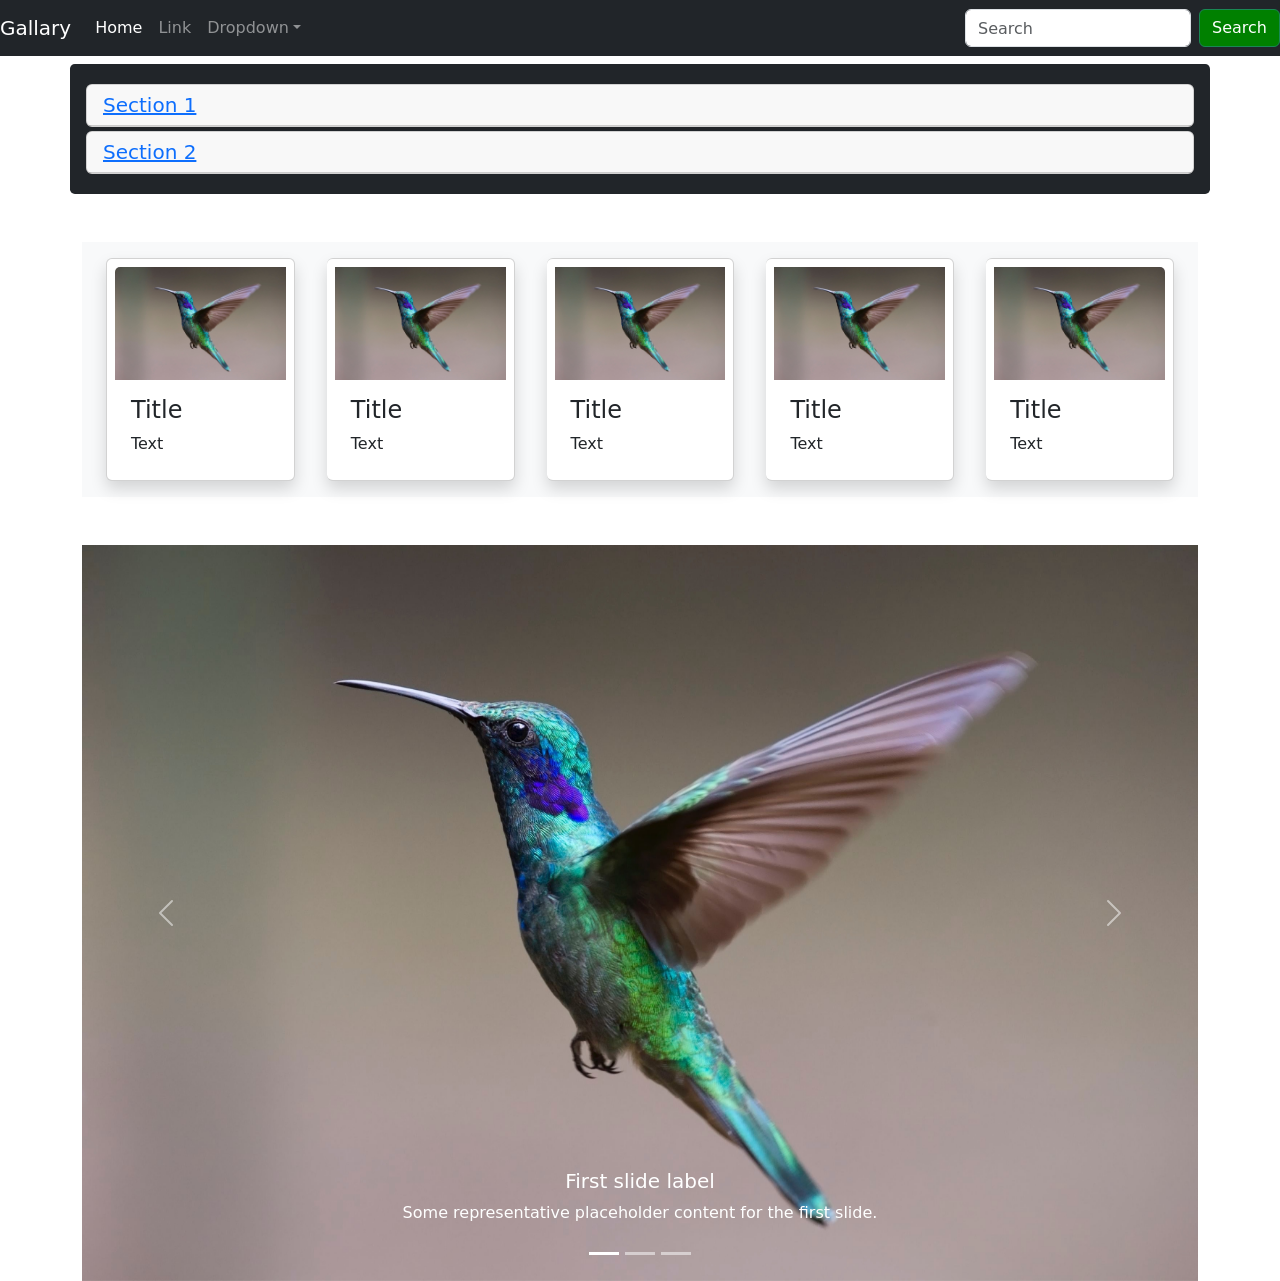
<file: public/dup.html>
<!DOCTYPE html>
<html lang="en">
  <head>
    <title>Title</title>
    <!-- Required meta tags -->
    <meta charset="utf-8" />
    <meta
      name="viewport"
      content="width=device-width, initial-scale=1, shrink-to-fit=no"
    />

    <!-- Bootstrap CSS -->
    <link
      rel="stylesheet"
      href="https://stackpath.bootstrapcdn.com/bootstrap/4.3.1/css/bootstrap.min.css"
      integrity="sha384-ggOyR0iXCbMQv3Xipma34MD+dH/1fQ784/j6cY/iJTQUOhcWr7x9JvoRxT2MZw1T"
      crossorigin="anonymous"
    />
    <link
      href="https://cdn.jsdelivr.net/npm/bootstrap@5.3.2/dist/css/bootstrap.min.css"
      rel="stylesheet"
    />
    <script src="https://cdn.jsdelivr.net/npm/bootstrap@5.3.2/dist/js/bootstrap.bundle.min.js"></script>

    <!-- <link
      href="https://cdn.jsdelivr.net/npm/bootstrap@5.0.2/dist/css/bootstrap.min.css"
      rel="stylesheet"
      integrity="sha384-EVSTQN3/azprG1Anm3QDgpJLIm9Nao0Yz1ztcQTwFspd3yD65VohhpuuCOmLASjC"
      crossorigin="anonymous"
    /> -->
  </head>

  <style>
    @media (max-width: 576px) {
      .navbar-expand-sm .navbar-collapse {
        position: absolute;
        top: 56px;
        left: 0px;
        width: 100%;
        z-index: 99;
        padding: 10px;
        background-color: #343a40;
      }
    }

    .btn {
      color: #fff;
      background-color: green;
    }
  </style>
  <body>
    <nav class="navbar navbar-expand-sm navbar-dark bg-dark">
      <a class="navbar-brand" href="#">Gallary</a>
      <button
        class="navbar-toggler d-lg-none"
        type="button"
        data-toggle="collapse"
        data-target="#collapsibleNavId"
        aria-controls="collapsibleNavId"
        aria-expanded="false"
        aria-label="Toggle navigation"
      >
        <span class="navbar-toggler-icon"></span>
      </button>
      <div class="collapse navbar-collapse" id="collapsibleNavId">
        <ul class="navbar-nav mr-auto mt-2 mt-lg-0">
          <li class="nav-item active">
            <a class="nav-link" href="#"
              >Home <span class="sr-only">(current)</span></a
            >
          </li>
          <li class="nav-item">
            <a class="nav-link" href="#">Link</a>
          </li>
          <li class="nav-item dropdown">
            <a
              class="nav-link dropdown-toggle"
              href="#"
              id="dropdownId"
              data-toggle="dropdown"
              aria-haspopup="true"
              aria-expanded="false"
              >Dropdown</a
            >
            <div class="dropdown-menu" aria-labelledby="dropdownId">
              <a class="dropdown-item" href="#">Action 1</a>
              <a class="dropdown-item" href="#">Action 2</a>
            </div>
          </li>
        </ul>
        <form class="form-inline my-2 my-lg-0">
          <input
            class="form-control mr-sm-2"
            type="text"
            placeholder="Search"
          />
          <button class="btn btn-outline-success my-2 my-sm-0" type="submit">
            Search
          </button>
        </form>
      </div>
    </nav>
    <div class="container my-2 p-3 bg-dark rounded-lg">
      <div id="accordianId" role="tablist" aria-multiselectable="true">
        <div class="card my-1">
          <div class="card-header" role="tab" id="section1HeaderId">
            <h5 class="mb-0">
              <a
                data-toggle="collapse"
                data-parent="#accordianId"
                href="#section1ContentId"
                aria-expanded="true"
                aria-controls="section1ContentId"
              >
                Section 1
              </a>
            </h5>
          </div>
          <div
            id="section1ContentId"
            class="collapse in"
            role="tabpanel"
            aria-labelledby="section1HeaderId"
          >
            <div class="card-body">Section 1 content</div>
          </div>
        </div>
        <div class="card my-1">
          <div class="card-header" role="tab" id="section2HeaderId">
            <h5 class="mb-0">
              <a
                data-toggle="collapse"
                data-parent="#accordianId"
                href="#section2ContentId"
                aria-expanded="true"
                aria-controls="section2ContentId"
              >
                Section 2
              </a>
            </h5>
          </div>
          <div
            id="section2ContentId"
            class="collapse in"
            role="tabpanel"
            aria-labelledby="section2HeaderId"
          >
            <div class="card-body">Section 2 content</div>
          </div>
        </div>
      </div>
    </div>

    <div class="container">
      <div class="card-group p-lg-2 my-5 bg-light">
        <div class="card p-2 my-2 mx-3 shadow bg-white rounded">
          <img class="card-img-top" src="flip5.jpg" alt="Card image cap" />
          <div class="card-body" data-bs-theme="dark">
            <h4 class="card-title">Title</h4>
            <p class="card-text">Text</p>
          </div>
        </div>
        <div class="card p-2 my-2 mx-3 shadow bg-white rounded">
          <img class="card-img-top" src="flip5.jpg" alt="Card image cap" />
          <div class="card-body">
            <h4 class="card-title">Title</h4>
            <p class="card-text">Text</p>
          </div>
        </div>
        <div class="card p-2 my-2 mx-3 shadow bg-white rounded">
          <img class="card-img-top" src="flip5.jpg" alt="Card image cap" />
          <div class="card-body">
            <h4 class="card-title">Title</h4>
            <p class="card-text">Text</p>
          </div>
        </div>
        <div class="card p-2 my-2 mx-3 shadow bg-white rounded">
          <img class="card-img-top" src="flip5.jpg" alt="Card image cap" />
          <div class="card-body">
            <h4 class="card-title">Title</h4>
            <p class="card-text">Text</p>
          </div>
        </div>
        <div class="card p-2 my-2 mx-3 shadow bg-white rounded">
          <img class="card-img-top" src="flip5.jpg" alt="Card image cap" />
          <div class="card-body">
            <h4 class="card-title">Title</h4>
            <p class="card-text">Text</p>
          </div>
        </div>
      </div>
    </div>

    <div class="container">
      <div
        id="carouselExampleCaptions"
        class="carousel slide"
        data-bs-ride="false"
      >
        <div class="carousel-indicators">
          <button
            type="button"
            data-bs-target="#carouselExampleCaptions"
            data-bs-slide-to="0"
            class="active"
            aria-current="true"
            aria-label="Slide 1"
          ></button>
          <button
            type="button"
            data-bs-target="#carouselExampleCaptions"
            data-bs-slide-to="1"
            aria-label="Slide 2"
          ></button>
          <button
            type="button"
            data-bs-target="#carouselExampleCaptions"
            data-bs-slide-to="2"
            aria-label="Slide 3"
          ></button>
        </div>
        <div class="carousel-inner">
          <div class="carousel-item active">
            <img src="flip5.jpg" class="d-block w-100" alt="..." />
            <div class="carousel-caption d-none d-md-block">
              <h5>First slide label</h5>
              <p>
                Some representative placeholder content for the first slide.
              </p>
            </div>
          </div>
          <div class="carousel-item">
            <img src="flip5.jpg" class="d-block w-100" alt="..." />
            <div class="carousel-caption d-none d-md-block">
              <h5>Second slide label</h5>
              <p>
                Some representative placeholder content for the second slide.
              </p>
            </div>
          </div>
          <div class="carousel-item">
            <img src="flip5.jpg" class="d-block w-100" alt="..." />
            <div class="carousel-caption d-none d-md-block">
              <h5>Third slide label</h5>
              <p>
                Some representative placeholder content for the third slide.
              </p>
            </div>
          </div>
        </div>
        <button
          class="carousel-control-prev"
          type="button"
          data-bs-target="#carouselExampleCaptions"
          data-bs-slide="prev"
        >
          <span class="carousel-control-prev-icon" aria-hidden="true"></span>
          <span class="visually-hidden">Previous</span>
        </button>
        <button
          class="carousel-control-next"
          type="button"
          data-bs-target="#carouselExampleCaptions"
          data-bs-slide="next"
        >
          <span class="carousel-control-next-icon" aria-hidden="true"></span>
          <span class="visually-hidden">Next</span>
        </button>
      </div>
    </div>

    <!-- <div class="container mt-3">
      <h2 class="text-center mx-4">Dark Mode Table</h2>
      <table class="table mx-2" data-bs-theme="dark">
        <thead>
          <tr>
            <th>Firstname</th>
            <th>Lastname</th>
            <th>Email</th>
          </tr>
        </thead>
        <tbody>
          <tr>
            <td>Mayur</td>
            <td>Kapadi</td>
            <td>mayurkapadi12@gmail.com</td>
          </tr>
          <tr>
            <td>Raj</td>
            <td>Maheshwari</td>
            <td>rajmaheshwari21@gmail.com</td>
          </tr>
          <tr>
            <td>Ayush</td>
            <td>Mer</td>
            <td>ayushmer24@gmail.com</td>
          </tr>
        </tbody>
      </table>
    </div> -->

    <!-- Optional JavaScript -->
    <!-- jQuery first, then Popper.js, then Bootstrap JS -->
    <script
      src="https://code.jquery.com/jquery-3.3.1.slim.min.js"
      integrity="sha384-q8i/X+965DzO0rT7abK41JStQIAqVgRVzpbzo5smXKp4YfRvH+8abtTE1Pi6jizo"
      crossorigin="anonymous"
    ></script>
    <script
      src="https://cdnjs.cloudflare.com/ajax/libs/popper.js/1.14.7/umd/popper.min.js"
      integrity="sha384-UO2eT0CpHqdSJQ6hJty5KVphtPhzWj9WO1clHTMGa3JDZwrnQq4sF86dIHNDz0W1"
      crossorigin="anonymous"
    ></script>
    <script
      src="https://stackpath.bootstrapcdn.com/bootstrap/4.3.1/js/bootstrap.min.js"
      integrity="sha384-JjSmVgyd0p3pXB1rRibZUAYoIIy6OrQ6VrjIEaFf/nJGzIxFDsf4x0xIM+B07jRM"
      crossorigin="anonymous"
    ></script>

    <script
      src="https://cdn.jsdelivr.net/npm/bootstrap@5.2.3/dist/js/bootstrap.bundle.min.js"
      integrity="sha384-kenU1KFdBIe4zVF0s0G1M5b4hcpxyD9F7jL+jjXkk+Q2h455rYXK/7HAuoJl+0I4"
      crossorigin="anonymous"
    ></script>

    <script
      src="https://cdn.jsdelivr.net/npm/@popperjs/core@2.11.6/dist/umd/popper.min.js"
      integrity="sha384-oBqDVmMz9ATKxIep9tiCxS/Z9fNfEXiDAYTujMAeBAsjFuCZSmKbSSUnQlmh/jp3"
      crossorigin="anonymous"
    ></script>
    <script
      src="https://cdn.jsdelivr.net/npm/bootstrap@5.2.3/dist/js/bootstrap.min.js"
      integrity="sha384-cuYeSxntonz0PPNlHhBs68uyIAVpIIOZZ5JqeqvYYIcEL727kskC66kF92t6Xl2V"
      crossorigin="anonymous"
    ></script>
  </body>
</html>
</file>
